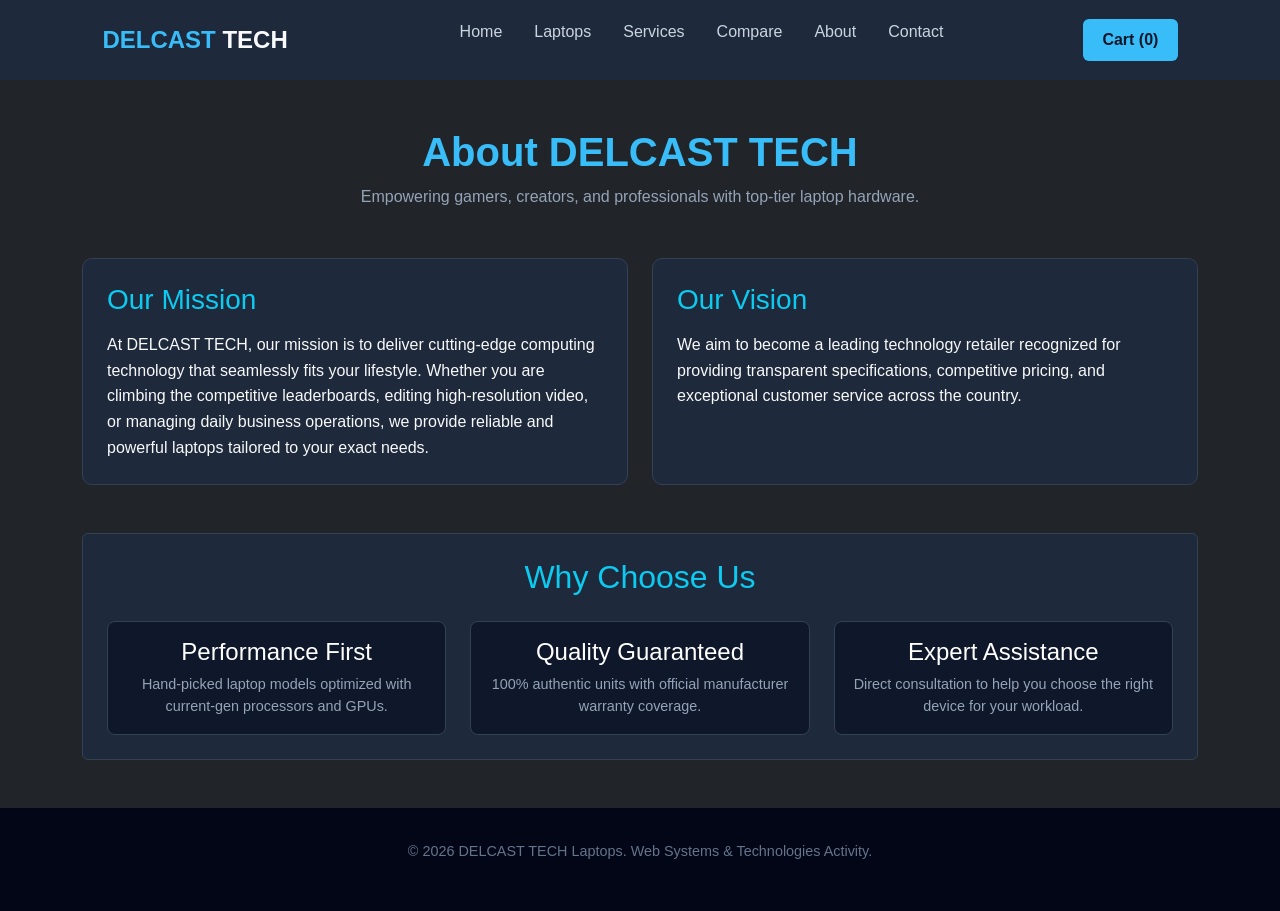
<file: Del-Castillo-project/about.html>
<!DOCTYPE html>
<html lang="en">
<head>
    <meta charset="UTF-8">
    <meta name="viewport" content="width=device-width, initial-scale=1.0">
    <title>About Us | DELCAST TECH</title>
    
    <link href="https://cdn.jsdelivr.net/npm/bootstrap@5.3.3/dist/css/bootstrap.min.css" rel="stylesheet">
    
    <link rel="stylesheet" href="css/style.css">
    <link rel="stylesheet" href="css/about.css">
</head>
<body class="bg-dark text-white">

    <header>
        <div class="logo">DELCAST<span> TECH</span></div>
        <nav>
            <ul>
                <li><a href="index.html">Home</a></li>
                <li><a href="gallery.html">Laptops</a></li>
                <li><a href="services.html">Services</a></li>
                <li><a href="index.html#compare">Compare</a></li>
                <li><a href="about.html">About</a></li>
                <li><a href="index.html#contact">Contact</a></li>
            </ul>
        </nav>
        <button class="cart-btn">Cart (0)</button>
    </header>

    <main class="container my-5">
        <section class="about-hero text-center mb-5">
            <h1 class="about-title">About DELCAST TECH</h1>
            <p class="about-subtitle">Empowering gamers, creators, and professionals with top-tier laptop hardware.</p>
        </section>

        <div class="row g-4 mb-5">
            <div class="col-md-6">
                <div class="card about-card p-4 h-100">
                    <h3 class="card-title text-info mb-3">Our Mission</h3>
                    <p class="card-text text-light">
                        At DELCAST TECH, our mission is to deliver cutting-edge computing technology that seamlessly fits your lifestyle. Whether you are climbing the competitive leaderboards, editing high-resolution video, or managing daily business operations, we provide reliable and powerful laptops tailored to your exact needs.
                    </p>
                </div>
            </div>
            <div class="col-md-6">
                <div class="card about-card p-4 h-100">
                    <h3 class="card-title text-info mb-3">Our Vision</h3>
                    <p class="card-text text-light">
                        We aim to become a leading technology retailer recognized for providing transparent specifications, competitive pricing, and exceptional customer service across the country.
                    </p>
                </div>
            </div>
        </div>

        <section class="about-values p-4 rounded mb-5">
            <h2 class="text-center text-info mb-4">Why Choose Us</h2>
            <div class="row text-center g-4">
                <div class="col-md-4">
                    <div class="value-box p-3">
                        <h4 class="text-white">Performance First</h4>
                        <p class="text-muted small">Hand-picked laptop models optimized with current-gen processors and GPUs.</p>
                    </div>
                </div>
                <div class="col-md-4">
                    <div class="value-box p-3">
                        <h4 class="text-white">Quality Guaranteed</h4>
                        <p class="text-muted small">100% authentic units with official manufacturer warranty coverage.</p>
                    </div>
                </div>
                <div class="col-md-4">
                    <div class="value-box p-3">
                        <h4 class="text-white">Expert Assistance</h4>
                        <p class="text-muted small">Direct consultation to help you choose the right device for your workload.</p>
                    </div>
                </div>
            </div>
        </section>
    </main>

    <footer>
        <p>&copy; 2026 DELCAST<span> TECH</span> Laptops. Web Systems & Technologies Activity.</p>
    </footer>

    <script src="https://cdn.jsdelivr.net/npm/bootstrap@5.3.3/dist/js/bootstrap.bundle.min.js"></script>
</body>
</html>
</file>
<file: Del-Castillo-project/css/style.css>
* {
    margin: 0;
    padding: 0;
    box-sizing: border-box;
    font-family: 'Segoe UI', Tahoma, Geneva, Verdana, sans-serif;
}

body {
    background-color: #0f172a;
    color: #f8fafc;
    line-height: 1.6;
}

header {
    display: flex;
    justify-content: space-between;
    align-items: center;
    padding: 1.2rem 8%;
    background-color: #1e293b;
    position: sticky;
    top: 0;
    z-index: 100;
}

.logo {
    font-size: 1.5rem;
    font-weight: bold;
    color: #38bdf8;
}

.logo span {
    color: #f8fafc;
}

nav ul {
    display: flex;
    list-style: none;
    gap: 2rem;
}

nav a {
    color: #cbd5e1;
    text-decoration: none;
    font-weight: 500;
    transition: color 0.3s;
}

nav a:hover {
    color: #38bdf8;
}

.cart-btn {
    background-color: #38bdf8;
    color: #0f172a;
    border: none;
    padding: 0.5rem 1.2rem;
    border-radius: 6px;
    font-weight: bold;
    cursor: pointer;
}

.hero {
    text-align: center;
    padding: 5rem 1rem;
    background: linear-gradient(180deg, #1e293b 0%, #0f172a 100%);
}

.hero h1 {
    font-size: 2.8rem;
    margin-bottom: 1rem;
}

.hero p {
    color: #94a3b8;
    max-width: 600px;
    margin: 0 auto 2rem auto;
}

.btn {
    display: inline-block;
    background-color: #0284c7;
    color: white;
    padding: 0.8rem 1.8rem;
    text-decoration: none;
    border-radius: 6px;
    font-weight: bold;
    border: none;
    cursor: pointer;
}

.btn:hover {
    background-color: #0369a1;
}

.products-section {
    padding: 4rem 8%;
}

.products-section h2, .compare-section h2, .contact-section h2 {
    text-align: center;
    margin-bottom: 2rem;
    color: #38bdf8;
}

.product-grid {
    display: grid;
    grid-template-columns: repeat(auto-fit, minmax(280px, 1fr));
    gap: 2rem;
}

.card {
    background-color: #1e293b;
    border-radius: 10px;
    padding: 1.5rem;
    position: relative;
    border: 1px solid #334155;
    transition: transform 0.3s;
    color: #f8fafc; 
}

.card:hover {
    transform: translateY(-5px);
}

.card img {
    width: 100%;
    border-radius: 6px;
    margin-bottom: 1rem;
}

.badge {
    position: absolute;
    top: 1rem;
    left: 1rem;
    background-color: #ef4444;
    color: white;
    font-size: 0.75rem;
    padding: 0.2rem 0.6rem;
    border-radius: 4px;
    font-weight: bold;
}

.badge.workstation { background-color: #a855f7; }
.badge.ultra { background-color: #10b981; }

.specs {
    font-size: 0.85rem;
    color: #94a3b8;
    margin: 0.5rem 0 1.5rem 0;
}

.price-row {
    display: flex;
    justify-content: space-between;
    align-items: center;
}

.price {
    font-size: 1.3rem;
    font-weight: bold;
    color: #38bdf8;
}

.add-cart {
    background-color: transparent;
    border: 1px solid #38bdf8;
    color: #38bdf8;
    padding: 0.4rem 0.8rem;
    border-radius: 4px;
    cursor: pointer;
}

.add-cart:hover {
    background-color: #38bdf8;
    color: #0f172a;
}

.compare-section {
    padding: 4rem 8%;
    background-color: #1e293b;
}

.spec-table {
    width: 100%;
    border-collapse: collapse;
    margin-top: 1rem;
}

.spec-table th, .spec-table td {
    padding: 1rem;
    text-align: left;
    border-bottom: 1px solid #334155;
}

.spec-table th {
    background-color: #0f172a;
    color: #38bdf8;
}

.contact-section {
    padding: 4rem 8%;
    max-width: 600px;
    margin: 0 auto;
}

.contact-form {
    display: flex;
    flex-direction: column;
    gap: 1rem;
}

.contact-form input, .contact-form textarea {
    padding: 0.8rem;
    background-color: #1e293b;
    border: 1px solid #334155;
    border-radius: 6px;
    color: white;
}

footer {
    text-align: center;
    padding: 2rem;
    background-color: #020617;
    color: #64748b;
    font-size: 0.9rem;
}
</file>
<file: Del-Castillo-project/css/about.css>
.about-title {
    color: #38bdf8;
    font-weight: 700;
    margin-bottom: 0.5rem;
}

.about-subtitle {
    color: #94a3b8;
    max-width: 650px;
    margin: 0 auto;
}

.about-card {
    background-color: #1e293b;
    border: 1px solid #334155;
    border-radius: 10px;
    transition: transform 0.3s ease, box-shadow 0.3s ease;
}

.about-card:hover {
    transform: translateY(-5px);
    box-shadow: 0 10px 20px rgba(0, 0, 0, 0.4);
}

.about-values {
    background-color: #1e293b;
    border: 1px solid #334155;
}

.value-box {
    background-color: #0f172a;
    border-radius: 8px;
    border: 1px solid #334155;
    height: 100%;
    transition: transform 0.3s ease, border-color 0.3s ease;
}

.value-box:hover {
    transform: translateY(-3px);
    border-color: #38bdf8;
}

.value-box p {
    color: #94a3b8 !important;
    font-size: 0.9rem;
    line-height: 1.5;
    margin-bottom: 0;
}
</file>
